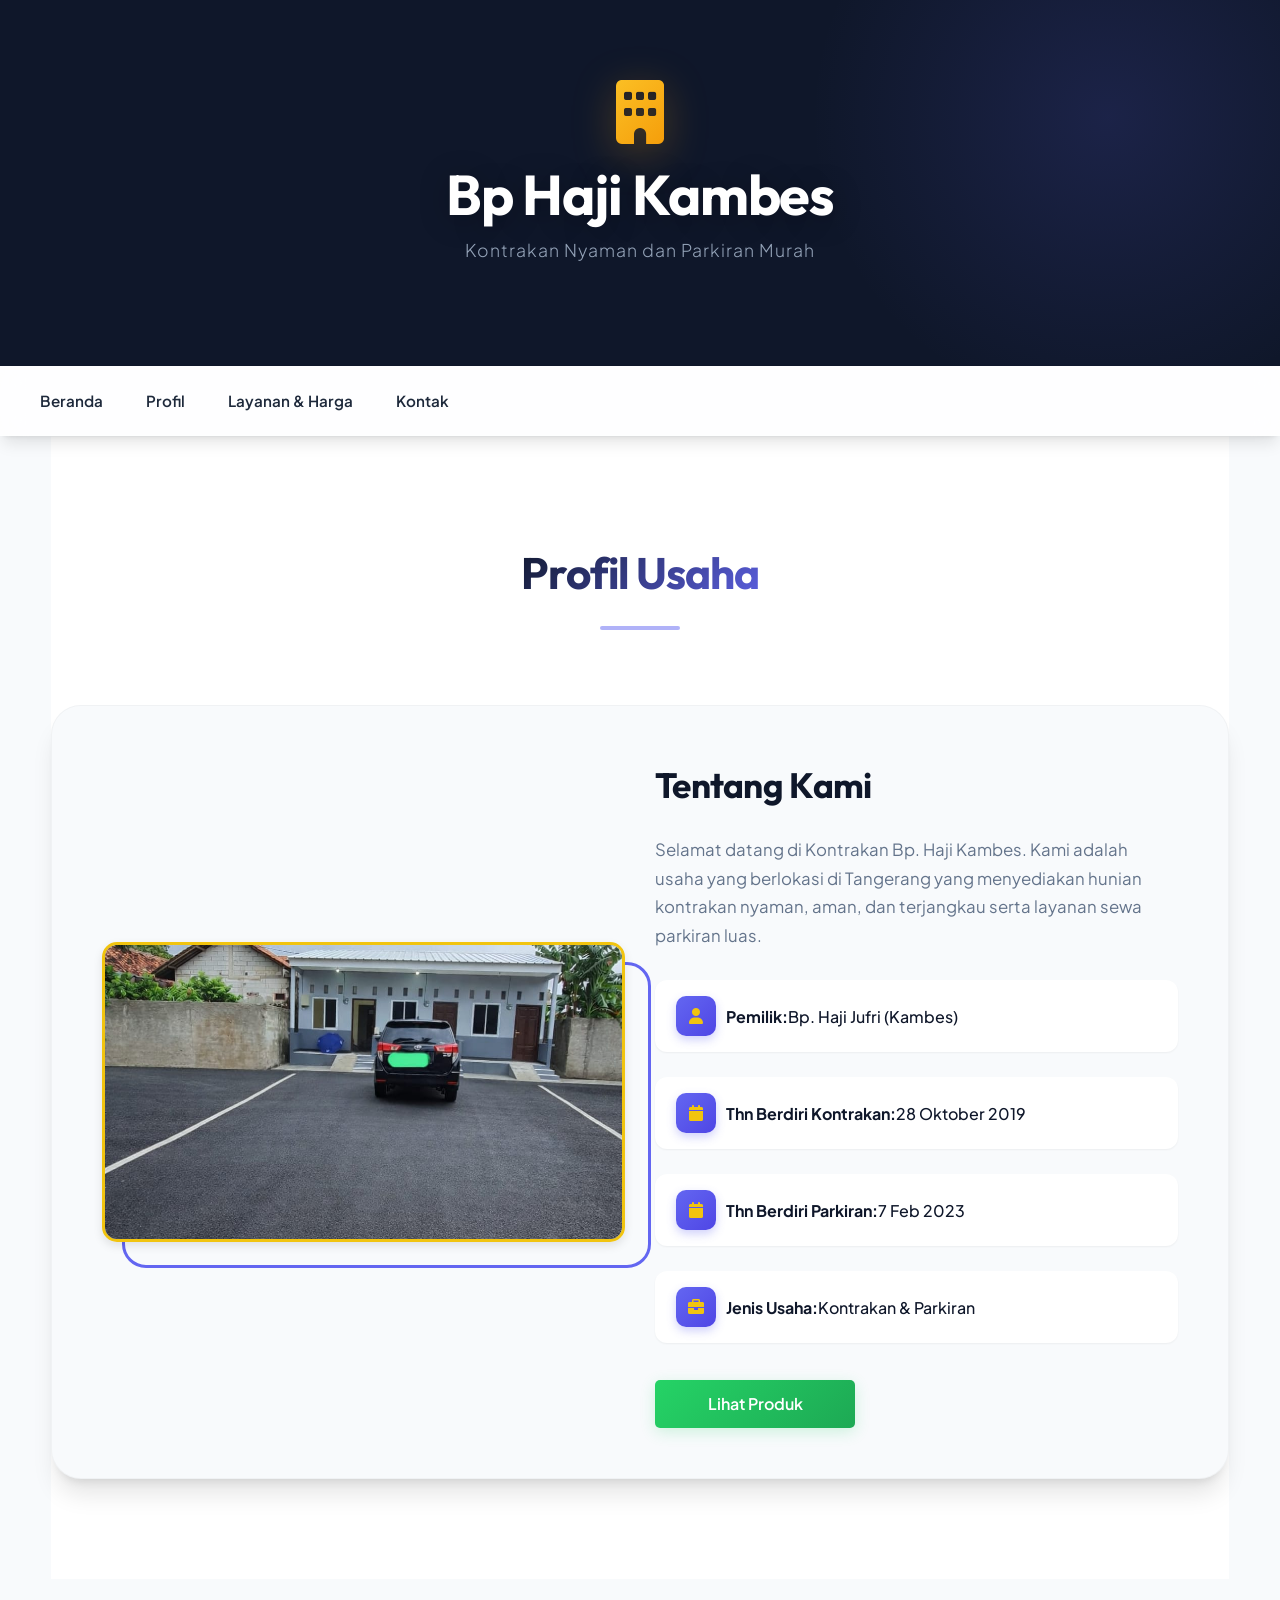
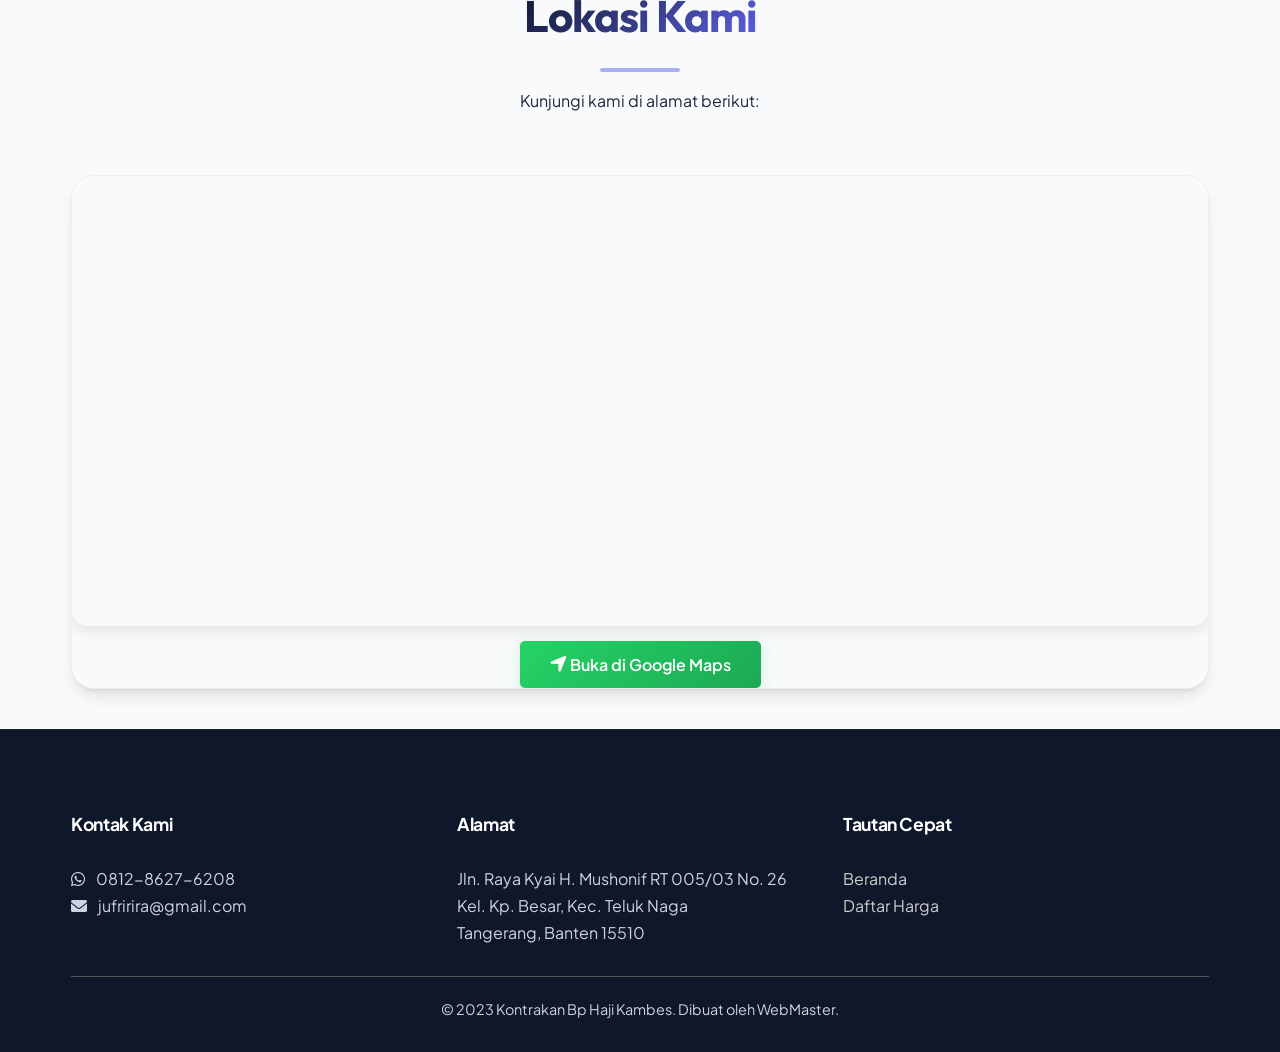
<file: index.html>
<!DOCTYPE html>
<html lang="id">
<head>
    <meta charset="UTF-8">
    <meta name="viewport" content="width=device-width, initial-scale=1.0">
    <title>Bp Haji Kambes</title>
    <link rel="stylesheet" href="style.css">
    <!-- Font Awesome untuk Ikon -->
    <link rel="stylesheet" href="https://cdnjs.cloudflare.com/ajax/libs/font-awesome/6.0.0/css/all.min.css">
    <style>
        /* Tambahan CSS singkat untuk memperbaiki tampilan */
        .profil-image img {
            width: 100%;
            height: 300px; /* Tinggi tetap agar rapi */
            object-fit: cover; /* Agar gambar tidak gepeng */
            border-radius: 15px; /* Sudut membulat */
            box-shadow: 0 4px 10px rgba(0,0,0,0.1); /* Bayangan halus */
            border: 3px solid #f1c40f;
        }
        
        /* Supaya layout profil rapi di HP */
        @media (max-width: 768px) {
            .profil-content {
                flex-direction: column;
            }
            .profil-image img {
                height: 250px;
            }
        }
    </style>
</head>
<body>

<!-- HEADER -->
<header>
    <div class="container">
        <div class="logo-area">
            <i class="fa-solid fa-building fa-3x" style="color: #f1c40f;"></i>
            <div>
                <h1>Bp Haji Kambes</h1>
                <p class="slogan">Kontrakan Nyaman dan Parkiran Murah</p>
            </div>
        </div>
    </div>
</header>

<!-- NAVIGASI -->
<nav>
    <a href="index.html">Beranda</a>
    <a href="index.html#profil">Profil</a>
    <a href="layanan.html">Layanan & Harga</a>
    <a href="index.html#kontak">Kontak</a>
</nav>

<!-- PROFIL USAHA -->
<section id="profil" class="container">
    <div class="section-center">
        <h2 class="section-title">Profil Usaha</h2>
    </div>
    
    <div class="profil-content" style="display: flex; gap: 30px; flex-wrap: wrap; align-items: center;">
        <div class="profil-image" style="flex: 1; min-width: 300px;">
            <!-- GANTI URL DIBAWAH INI DENGAN FILE GAMBAR ANDA: "umkm foto full.jpeg" -->
            <img src="umkm foto full.jpeg" alt="Gedung Kontrakan">
        </div>
        <div class="profil-text" style="flex: 1; min-width: 300px;">
            <h3>Tentang Kami</h3>
            <p>Selamat datang di Kontrakan Bp. Haji Kambes. Kami adalah usaha yang berlokasi di Tangerang yang menyediakan hunian kontrakan nyaman, aman, dan terjangkau serta layanan sewa parkiran luas.</p>
            
            <ul style="list-style: none; padding: 0; margin-top: 20px;">
                <li style="margin-bottom: 10px;"><i class="fa-solid fa-user" style="color: #f1c40f; margin-right: 10px;"></i> <strong>Pemilik:</strong> Bp. Haji Jufri (Kambes)</li>
                <li style="margin-bottom: 10px;"><i class="fa-solid fa-calendar" style="color: #f1c40f; margin-right: 10px;"></i> <strong>Thn Berdiri Kontrakan:</strong> 28 Oktober 2019</li>
                <li style="margin-bottom: 10px;"><i class="fa-solid fa-calendar" style="color: #f1c40f; margin-right: 10px;"></i> <strong>Thn Berdiri Parkiran:</strong> 7 Feb 2023</li>
                <li style="margin-bottom: 10px;"><i class="fa-solid fa-briefcase" style="color: #f1c40f; margin-right: 10px;"></i> <strong>Jenis Usaha:</strong> Kontrakan & Parkiran</li>
            </ul>
            
            <br>
            <a href="layanan.html" class="btn-wa" style="background-color: #2c3e50; max-width: 200px; text-align: center; padding: 10px 20px; color: white; text-decoration: none; border-radius: 5px; display: inline-block;">Lihat Produk</a>
        </div>
    </div>
</section>

<!-- LOKASI MAPS -->
<section class="container" style="margin-bottom: 40px;">
    <div class="section-center">
        <h2 class="section-title">Lokasi Kami</h2>
        <p>Kunjungi kami di alamat berikut:</p>
    </div>
    <div class="map-container">
        <iframe 
            src="https://www.google.com/maps/embed?pb=!1m17!1m12!1m3!1d991.6006373490923!2d106.65136177358316!3d-6.063278099186632!2m3!1f0!2f0!3f0!3m2!1i1024!2i768!4f13.1!3m2!1m1!2s6%C2%B003%E2%80%B247.8%E2%80%B3S%20106%C2%B039%E2%80%B206.9%E2%80%B3E!5e0!3m2!1sid!2sid!4v1700000000000!5m2!1sid!2sid" 
            width="100%" 
            height="400" 
            style="border:0; border-radius: 15px; box-shadow: 0 4px 15px rgba(0,0,0,0.1);" 
            allowfullscreen="" 
            loading="lazy" 
            referrerpolicy="no-referrer-when-downgrade">
        </iframe>
        <div style="text-align: center; margin-top: 15px;">
            <a href="https://maps.google.com/?q=-6.063278,106.651917" target="_blank" class="btn-wa" style="background-color: #4285F4; display: inline-block; width: auto; padding: 10px 30px; color: white; text-decoration: none; border-radius: 5px;">
                <i class="fa-solid fa-location-arrow"></i> Buka di Google Maps
            </a>
        </div>
    </div>
</section>

<!-- FOOTER / KONTAK -->
<footer id="kontak">
    <div class="container">
        <div class="footer-content" style="display: flex; flex-wrap: wrap; justify-content: space-between; gap: 20px;">
            <div class="footer-item" style="flex: 1; min-width: 200px;">
                <h4>Kontak Kami</h4>
                <p><i class="fa-brands fa-whatsapp" style="margin-right: 8px;"></i> 0812-8627-6208</p>
                <p><i class="fa-solid fa-envelope" style="margin-right: 8px;"></i> jufririra@gmail.com </p>
            </div>
            <div class="footer-item" style="flex: 1; min-width: 200px;">
                <h4>Alamat</h4>
                <p>Jln. Raya Kyai H. Mushonif RT 005/03 No. 26<br>
                Kel. Kp. Besar, Kec. Teluk Naga<br>
                Tangerang, Banten 15510</p>
            </div>
            <div class="footer-item" style="flex: 1; min-width: 200px;">
                <h4>Tautan Cepat</h4>
                <p><a href="index.html" style="color: #ccc; text-decoration: none;">Beranda</a></p>
                <p><a href="layanan.html" style="color: #ccc; text-decoration: none;">Daftar Harga</a></p>
            </div>
        </div>
        
        <div class="copyright" style="text-align: center; margin-top: 30px; border-top: 1px solid #555; padding-top: 20px; font-size: 0.9em;">
            &copy; 2023 Kontrakan Bp Haji Kambes. Dibuat oleh WebMaster.
        </div>
    </div>
</footer>

</body>
</html>
</file>
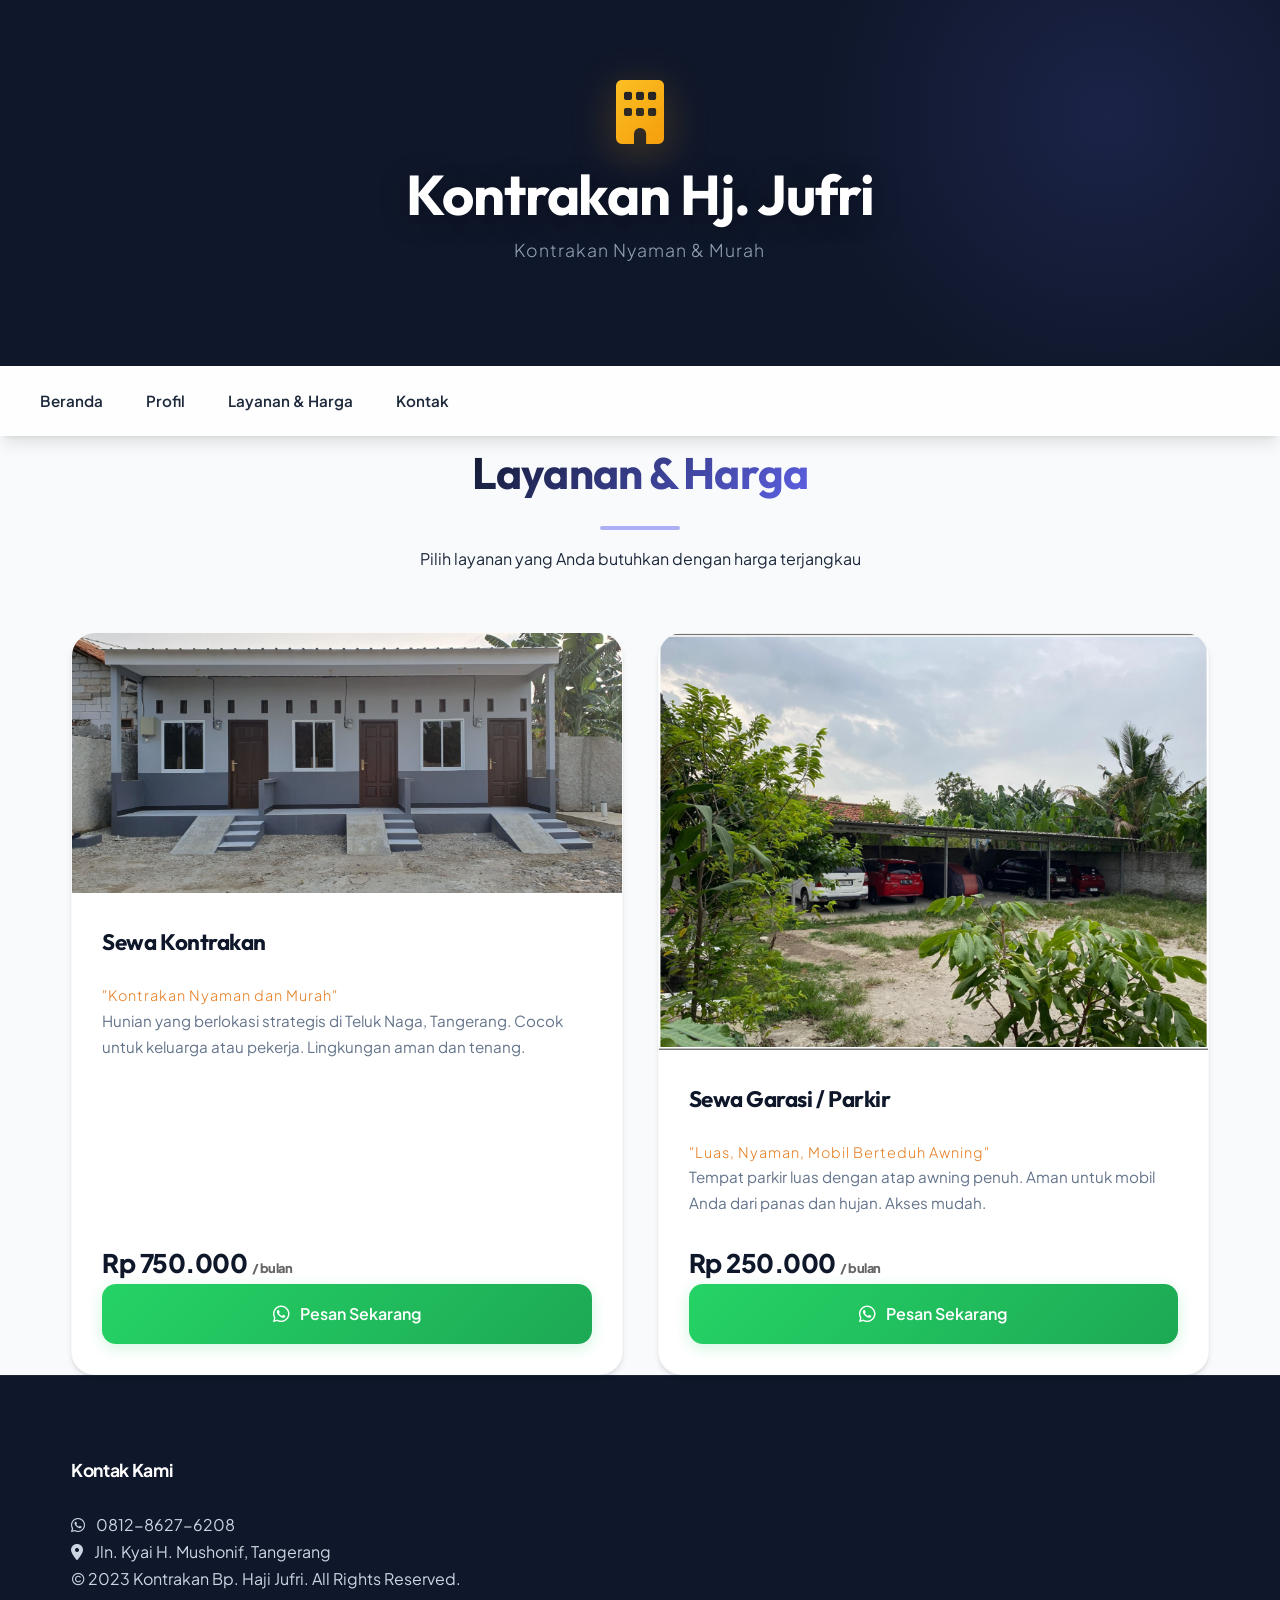
<file: layanan.html>
<!DOCTYPE html>
<html lang="id">
<head>
    <meta charset="UTF-8">
    <meta name="viewport" content="width=device-width, initial-scale=1.0">
    <title>Layanan - Kontrakan Hj. Jufri</title>
    <link rel="stylesheet" href="style.css">
    <link rel="stylesheet" href="https://cdnjs.cloudflare.com/ajax/libs/font-awesome/6.0.0/css/all.min.css">
</head>
<body>

    <!-- HEADER -->
    <header>
        <div class="container">
            <div class="logo-area">
                <i class="fa-solid fa-building fa-3x" style="color: #f1c40f;"></i>
                <div>
                    <h1>Kontrakan Hj. Jufri</h1>
                    <p class="slogan">Kontrakan Nyaman & Murah</p>
                </div>
            </div>
        </div>
    </header>

    <!-- NAVIGASI -->
    <nav>
        <a href="index.html">Beranda</a>
        <a href="index.html#profil">Profil</a>
        <a href="layanan.html">Layanan & Harga</a>
        <a href="index.html#kontak">Kontak</a>
    </nav>

    <!-- DAFTAR LAYANAN -->
    <section class="container">
        <div class="section-center">
            <h2 class="section-title">Layanan & Harga</h2>
            <p>Pilih layanan yang Anda butuhkan dengan harga terjangkau</p>
        </div>

        <div class="layanan-grid">
            
            <!-- Produk 1: Kontrakan -->
            <div class="card">
                <img src="umkm ayah kontrakan 1.jpeg" alt="Kontrakan">
                <div class="card-body">
                    <h3 class="card-title">Sewa Kontrakan</h3>
                    <p class="slogan" style="color: #e67e22; font-size: 0.9rem;">"Kontrakan Nyaman dan Murah"</p>
                    <p class="card-desc">
                        Hunian yang berlokasi strategis di Teluk Naga, Tangerang. Cocok untuk keluarga atau pekerja. Lingkungan aman dan tenang.
                    </p>
                    <span class="price">Rp 750.000 <small style="font-size: 0.8rem; color: #666;">/ bulan</small></span>
                    <a href="https://wa.me/6281286276208?text=Halo%20Pak%20Jufri,%20saya%20ingin%20sewa%20kontrakan" target="_blank" class="btn-wa">
                        <i class="fa-brands fa-whatsapp"></i> Pesan Sekarang
                    </a>
                </div>
            </div>

            <!-- Produk 2: Parkiran -->
            <div class="card">
                <img src="parkiran.png" alt="Parkiran">
                <div class="card-body">
                    <h3 class="card-title">Sewa Garasi / Parkir</h3>
                    <p class="slogan" style="color: #e67e22; font-size: 0.9rem;">"Luas, Nyaman, Mobil Berteduh Awning"</p>
                    <p class="card-desc">
                        Tempat parkir luas dengan atap awning penuh. Aman untuk mobil Anda dari panas dan hujan. Akses mudah.
                    </p>
                    <span class="price">Rp 250.000 <small style="font-size: 0.8rem; color: #666;">/ bulan</small></span>
                    <a href="https://wa.me/6281286276208?text=Halo%20Pak%20Jufri,%20saya%20ingin%20sewa%20garasi" target="_blank" class="btn-wa">
                        <i class="fa-brands fa-whatsapp"></i> Pesan Sekarang
                    </a>
                </div>
            </div>

        </div>
    </section>

    <!-- FOOTER -->
    <footer>
        <div class="container">
            <div class="footer-content">
                <div class="footer-item">
                    <h4>Kontak Kami</h4>
                    <p><i class="fa-brands fa-whatsapp" style="margin-right: 8px;"></i> 0812-8627-6208</p>
                    <p><i class="fa-solid fa-map-marker-alt" style="margin-right: 8px;"></i> Jln. Kyai H. Mushonif, Tangerang</p>
                </div>
            </div>
            <div class="copyright">
                &copy; 2023 Kontrakan Bp. Haji Jufri. All Rights Reserved.
            </div>
        </div>
    </footer>

</body>
</html>
</file>
<file: style.css>
/* ============================================
   VARIABLES & RESET (MODERN APPROACH)
   ============================================ */
@import url('https://fonts.googleapis.com/css2?family=Outfit:wght@300;400;500;600;700&family=Plus+Jakarta+Sans:wght@400;500;600;700&display=swap');

:root {
    /* Palette: Slate Navy & Electric Violet */
    --primary-dark: #0f172a;
    --primary-light: #1e293b;
    --accent: #6366f1; /* Indigo */
    --accent-hover: #4f46e5;
    --highlight: #f43f5e; /* Rose */
    --bg-light: #f8fafc;
    --text-main: #1e293b;
    --text-muted: #64748b;
    --white: #ffffff;
    --shadow-sm: 0 1px 2px 0 rgb(0 0 0 / 0.05);
    --shadow-md: 0 4px 6px -1px rgb(0 0 0 / 0.1), 0 2px 4px -2px rgb(0 0 0 / 0.1);
    --shadow-lg: 0 10px 15px -3px rgb(0 0 0 / 0.1), 0 4px 6px -4px rgb(0 0 0 / 0.1);
    --shadow-xl: 0 20px 25px -5px rgb(0 0 0 / 0.1), 0 8px 10px -6px rgb(0 0 0 / 0.1);
    --glass: rgba(255, 255, 255, 0.8);
    --radius: 16px;
    --transition: all 0.3s cubic-bezier(0.4, 0, 0.2, 1);
}

* {
    margin: 0;
    padding: 0;
    box-sizing: border-box;
}

html {
    scroll-behavior: smooth;
    scroll-padding-top: 80px; /* Space for sticky header */
}

body {
    font-family: 'Plus Jakarta Sans', sans-serif;
    line-height: 1.7;
    color: var(--text-main);
    background-color: var(--bg-light);
    -webkit-font-smoothing: antialiased;
}

h1, h2, h3, h4, h5, h6 {
    font-family: 'Outfit', sans-serif;
    font-weight: 700;
    color: var(--primary-dark);
    letter-spacing: -0.02em; /* Tight tracking for a premium look */
}

a {
    text-decoration: none;
    color: inherit;
    transition: var(--transition);
}

img {
    max-width: 100%;
    height: auto;
    display: block;
}

.container {
    width: 92%;
    max-width: 1280px;
    margin: 0 auto;
    padding: 0 20px;
}

/* Utilities */
.section-center {
    text-align: center;
    margin-bottom: 60px;
}

.section-title {
    font-size: clamp(2rem, 4vw, 2.75rem);
    margin-bottom: 15px;
    position: relative;
    display: inline-block;
    background: linear-gradient(135deg, var(--primary-dark) 0%, var(--accent) 100%);
    -webkit-background-clip: text;
    -webkit-text-fill-color: transparent;
}

.section-title::after {
    content: '';
    display: block;
    width: 80px;
    height: 4px;
    background: var(--accent);
    margin: 15px auto 0;
    border-radius: 50px;
    opacity: 0.5;
}

/* ============================================
   HEADER & HERO
   ============================================ */
header {
    background: var(--primary-dark);
    color: white;
    padding: 80px 0 100px;
    text-align: center;
    position: relative;
    overflow: hidden;
}

/* Decorative blurred orb in background */
header::before {
    content: '';
    position: absolute;
    top: -50%;
    right: -10%;
    width: 600px;
    height: 600px;
    background: radial-gradient(circle, rgba(99, 102, 241, 0.15) 0%, rgba(0,0,0,0) 70%);
    border-radius: 50%;
    pointer-events: none;
}

.logo-area {
    display: flex;
    flex-direction: column;
    align-items: center;
    gap: 20px;
    position: relative;
    z-index: 1;
}

.logo-area i {
    font-size: 4rem;
    background: linear-gradient(135deg, #fbbf24 0%, #f59e0b 100%);
    -webkit-background-clip: text;
    -webkit-text-fill-color: transparent;
    filter: drop-shadow(0 10px 20px rgba(245, 158, 11, 0.3));
    animation: float 4s ease-in-out infinite;
}

@keyframes float {
    0%, 100% { transform: translateY(0) rotate(0deg); }
    50% { transform: translateY(-15px) rotate(2deg); }
}

.logo-area h1 {
    font-size: clamp(2rem, 5vw, 3.5rem);
    color: var(--white);
    line-height: 1.1;
    text-shadow: 0 4px 30px rgba(0,0,0,0.3);
}

.slogan {
    font-size: 1.1rem;
    color: #94a3b8;
    font-weight: 300;
    margin-top: 10px;
    letter-spacing: 1px;
}

/* ============================================
   NAVIGATION (GLASSMORPHISM)
   ============================================ */
nav {
    background: var(--glass);
    backdrop-filter: blur(12px);
    -webkit-backdrop-filter: blur(12px);
    box-shadow: var(--shadow-lg);
    position: sticky;
    top: 0;
    z-index: 1000;
    border-bottom: 1px solid rgba(255,255,255,0.3);
    padding: 0 20px;
}

nav .container {
    display: flex;
    justify-content: center;
    align-items: center;
}

nav a {
    display: inline-flex;
    align-items: center;
    color: var(--text-main);
    padding: 22px 20px;
    font-weight: 600;
    font-size: 0.95rem;
    position: relative;
    overflow: hidden;
}

nav a::before {
    content: '';
    position: absolute;
    bottom: 0;
    left: 50%;
    width: 0;
    height: 3px;
    background: var(--accent);
    transition: var(--transition);
    transform: translateX(-50%);
    border-radius: 10px 10px 0 0;
}

nav a:hover {
    color: var(--accent);
    background: transparent;
    transform: none;
}

nav a:hover::before {
    width: 60%;
}

/* ============================================
   PROFIL SECTION
   ============================================ */
#profil {
    padding: 100px 0;
    background: var(--white);
}

.profil-content {
    display: grid;
    grid-template-columns: 1fr 1.2fr;
    gap: 60px;
    align-items: center;
    background: var(--bg-light);
    padding: 50px;
    border-radius: 30px;
    border: 1px solid rgba(0,0,0,0.03);
    box-shadow: var(--shadow-xl);
}

.profil-image {
    position: relative;
}

.profil-image::after {
    content: '';
    position: absolute;
    top: 20px;
    left: 20px;
    width: 100%;
    height: 100%;
    border: 3px solid var(--accent);
    border-radius: 24px;
    z-index: 0;
    transition: var(--transition);
}

.profil-image:hover::after {
    top: 10px;
    left: 10px;
}

.profil-image img {
    position: relative;
    width: 100%;
    border-radius: 24px;
    z-index: 1;
    box-shadow: var(--shadow-lg);
    transition: var(--transition);
}

.profil-image:hover img {
    transform: scale(1.02);
}

.profil-text h3 {
    font-size: 2.2rem;
    margin-bottom: 20px;
    color: var(--primary-dark);
}

.profil-text > p {
    color: var(--text-muted);
    margin-bottom: 30px;
    font-size: 1.05rem;
}

.profil-text ul {
    list-style: none;
    display: grid;
    gap: 15px;
}

.profil-text ul li {
    display: flex;
    align-items: center;
    font-weight: 500;
    color: var(--primary-dark);
    padding: 15px 20px;
    background: var(--white);
    border-radius: 12px;
    box-shadow: var(--shadow-sm);
    transition: var(--transition);
    border: 1px solid transparent;
}

.profil-text ul li:hover {
    border-color: var(--accent);
    transform: translateX(10px);
    box-shadow: var(--shadow-md);
}

.profil-text ul li i {
    width: 40px;
    height: 40px;
    background: linear-gradient(135deg, var(--accent) 0%, var(--accent-hover) 100%);
    color: var(--white);
    border-radius: 10px;
    display: flex;
    align-items: center;
    justify-content: center;
    margin-right: 15px;
    font-size: 1rem;
    box-shadow: 0 4px 10px rgba(99, 102, 241, 0.3);
}

/* ============================================
   LAYANAN / SERVICES GRID
   ============================================ */
.layanan-section {
    padding: 100px 0;
    background: var(--bg-light);
}

.layanan-grid {
    display: grid;
    grid-template-columns: repeat(auto-fit, minmax(340px, 1fr));
    gap: 35px;
}

.card {
    background: var(--white);
    border-radius: 24px;
    overflow: hidden;
    box-shadow: var(--shadow-md);
    transition: var(--transition);
    border: 1px solid rgba(0,0,0,0.02);
    display: flex;
    flex-direction: column;
}

.card:hover {
    transform: translateY(-12px);
    box-shadow: 0 25px 50px -12px rgba(0, 0, 0, 0.15);
}

.card-header-img {
    position: relative;
    height: 220px;
    overflow: hidden;
}

.card-header-img img {
    width: 100%;
    height: 100%;
    object-fit: cover;
    transition: transform 0.6s ease;
}

.card:hover .card-header-img img {
    transform: scale(1.08);
}

.card-body {
    padding: 30px;
    flex: 1;
    display: flex;
    flex-direction: column;
}

.card-title {
    font-size: 1.4rem;
    font-weight: 700;
    color: var(--primary-dark);
    margin-bottom: 12px;
    font-family: 'Outfit', sans-serif;
}

.card-desc {
    color: var(--text-muted);
    margin-bottom: 25px;
    font-size: 0.95rem;
    flex: 1; /* Pushes price/button to bottom */
}

.meta-info {
    margin-bottom: 20px;
    padding-top: 20px;
    border-top: 1px solid #f1f5f9;
    display: flex;
    justify-content: space-between;
    align-items: center;
}

.price {
    font-size: 1.6rem;
    font-weight: 800;
    color: var(--primary-dark);
    letter-spacing: -0.5px;
}

.price span {
    font-size: 0.9rem;
    color: var(--text-muted);
    font-weight: 500;
    margin-left: 4px;
}

.btn-wa {
    display: flex;
    align-items: center;
    justify-content: center;
    gap: 10px;
    background: linear-gradient(135deg, #25D366 0%, #1DA954 100%);
    color: #fff;
    padding: 16px;
    border-radius: 14px;
    font-weight: 600;
    transition: var(--transition);
    box-shadow: 0 4px 15px rgba(37, 211, 102, 0.2);
    border: none;
    cursor: pointer;
    width: 100%;
    font-size: 1rem;
}

.btn-wa:hover {
    box-shadow: 0 8px 25px rgba(37, 211, 102, 0.4);
    transform: translateY(-2px);
    background: #25D366;
    color: white;
}

.btn-wa i {
    font-size: 1.2rem;
}

/* ============================================
   MAP SECTION
   ============================================ */
.map-section {
    padding: 80px 0 100px;
    background: var(--white);
}

.map-container {
    border-radius: 24px;
    overflow: hidden;
    box-shadow: var(--shadow-lg);
    border: 1px solid rgba(0,0,0,0.05);
}

.map-container iframe {
    width: 100%;
    height: 450px;
    border: none;
    display: block;
}

.map-container .directions-link {
    display: block;
    text-align: center;
    padding: 20px;
    background: var(--bg-light);
    color: var(--accent);
    font-weight: 600;
    text-decoration: underline;
}

/* ============================================
   FOOTER (MODERN CLEAN)
   ============================================ */
footer {
    background: var(--primary-dark);
    color: #cbd5e1;
    padding: 80px 0 30px;
    border-top: 1px solid rgba(255,255,255,0.05);
}

.footer-grid {
    display: grid;
    grid-template-columns: 1.5fr 1fr 1fr;
    gap: 50px;
    margin-bottom: 60px;
}

.footer-brand .logo {
    font-size: 1.5rem;
    font-weight: 700;
    color: var(--white);
    margin-bottom: 20px;
    display: block;
}

.footer-brand p {
    font-size: 0.95rem;
    color: #94a3b8;
    margin-bottom: 25px;
    max-width: 300px;
}

.social-links {
    display: flex;
    gap: 15px;
}

.social-links a {
    width: 40px;
    height: 40px;
    background: rgba(255,255,255,0.05);
    border-radius: 10px;
    display: flex;
    align-items: center;
    justify-content: center;
    color: white;
    transition: var(--transition);
}

.social-links a:hover {
    background: var(--accent);
    transform: translateY(-3px);
}

.footer-item h4 {
    color: var(--white);
    font-size: 1.1rem;
    margin-bottom: 25px;
    font-family: 'Plus Jakarta Sans', sans-serif;
    position: relative;
    display: inline-block;
}

.footer-item ul {
    list-style: none;
}

.footer-item ul li {
    margin-bottom: 12px;
}

.footer-item ul li a {
    color: #94a3b8;
    font-size: 0.95rem;
    display: flex;
    align-items: center;
    gap: 8px;
}

.footer-item ul li a:hover {
    color: var(--white);
    padding-left: 5px;
}

.footer-bottom {
    text-align: center;
    padding-top: 30px;
    border-top: 1px solid rgba(255,255,255,0.05);
    font-size: 0.9rem;
    color: #64748b;
}

/* ============================================
   RESPONSIVE DESIGN
   ============================================ */
@media (max-width: 992px) {
    .footer-grid {
        grid-template-columns: 1fr 1fr;
    }
    
    .footer-brand {
        grid-column: 1 / -1;
        margin-bottom: 20px;
    }
}

@media (max-width: 768px) {
    header {
        padding: 60px 0 80px;
    }
    
    nav .container {
        flex-direction: row; /* Keep row for logo if you add one, else column */
        flex-wrap: wrap;
        justify-content: center;
        gap: 0;
    }
    
    nav a {
        padding: 15px 12px;
        font-size: 0.9rem;
    }
    
    .profil-content {
        grid-template-columns: 1fr;
        gap: 40px;
        padding: 30px;
    }
    
    .profil-image::after {
        display: none;
    }
    
    .layanan-grid {
        grid-template-columns: 1fr;
    }
    
    .footer-grid {
        grid-template-columns: 1fr;
        text-align: center;
        gap: 40px;
    }
    
    .footer-brand p {
        margin: 0 auto 25px;
    }
    
    .social-links
</file>
